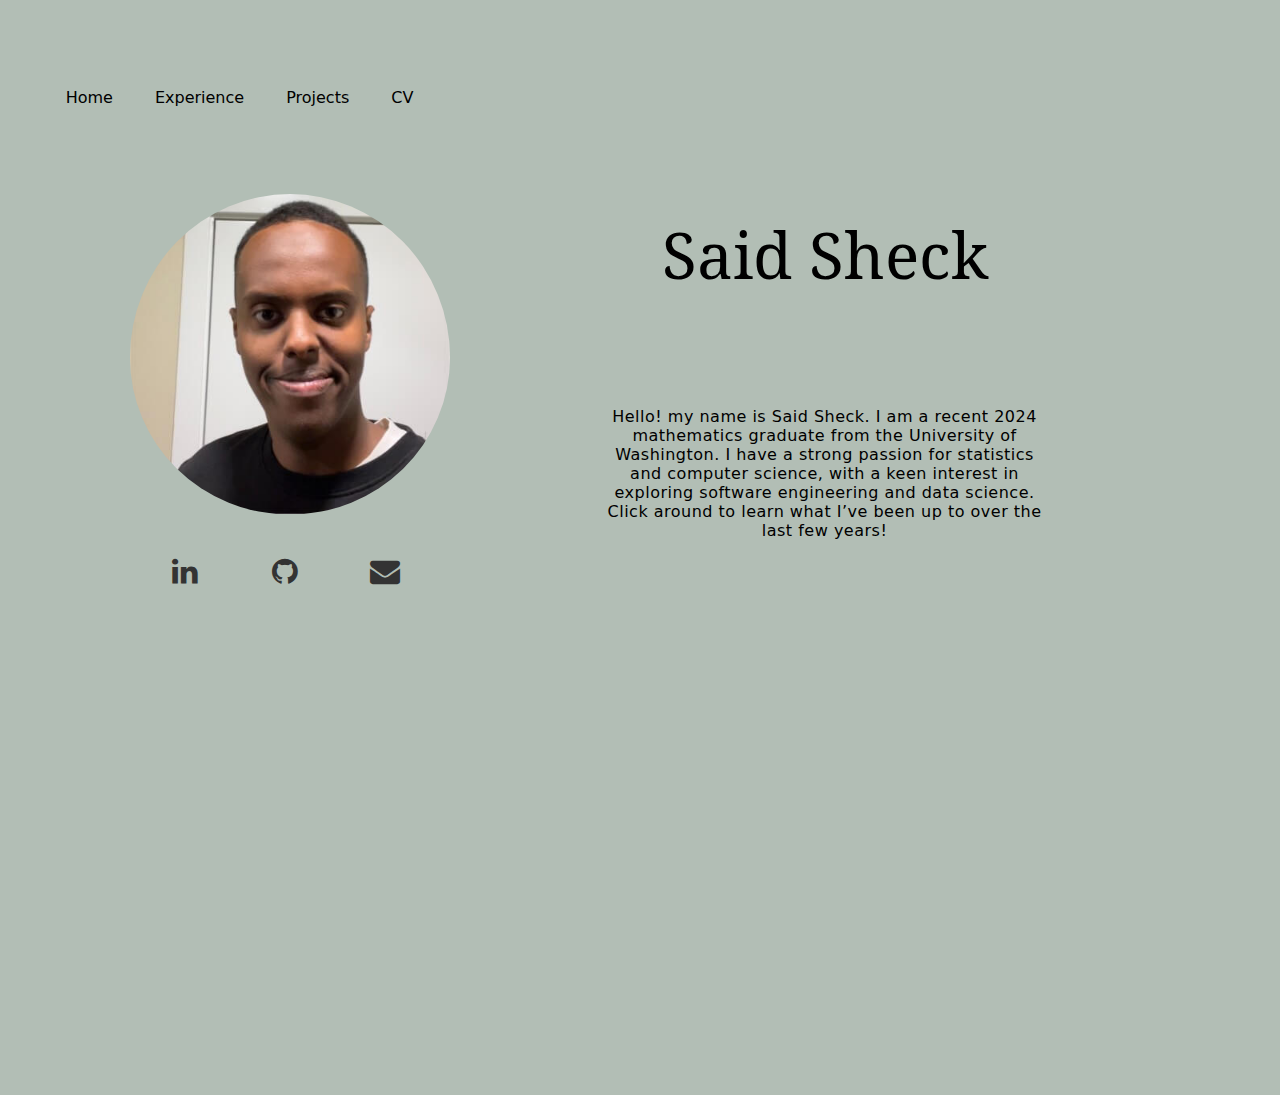
<file: index.html>
<!DOCTYPE html>
<html lang="en">
<head>
    <meta charset="UTF-8">
    <link rel="stylesheet" href="https://cdnjs.cloudflare.com/ajax/libs/font-awesome/4.7.0/css/font-awesome.min.css">
    <title>Home</title>
    <!-- Add links to stylesheets (e.g., CSS files) here -->
    <link rel="stylesheet" href="styles.css">
    <!-- You can also include scripts here, like JavaScript -->
    <link rel="preconnect" href="https://fonts.googleapis.com">
    <link rel="preconnect" href="https://fonts.gstatic.com" crossorigin>
    <link href="https://fonts.googleapis.com/css2?family=Amiri:ital,wght@0,400;0,700;1,400;1,700&family=Koh+Santepheap:wght@100;300;400;700;900&display=swap" rel="stylesheet">
</head>
<body>
    <header>
        <nav>  
            <a href="index.html">Home</a>
            <a href="experience.html">Experience</a>
            <a href="projects.html">Projects</a>
            <a href="files/ResumePostGrad.pdf">CV</a>        
        </nav>
    </header>
    <main id="index-main">
        <section id="face-section">
            <img src="images/saidPic.jpg" alt="Said Sheck">
            <section id="socialmedia-section">
                <a href="https://www.linkedin.com/in/said1210/" class="fa fa-linkedin"></a>
                <a href="https://github.com/said1210UW" class="fa fa-github"></a>
                <a href="mailto:said1210@uw.edu" class="fa fa-resume fa-envelope"></a>
            </section>
        </section>
        <section id="name-section">
            <h1>Said Sheck</h1>
            <h2 class="subtitle">!مرحبا بكم</h2>

            <p>Hello! my name is Said Sheck. I am a recent 2024 mathematics graduate from the University of Washington. 
                I have a strong passion for statistics and computer science, with a keen interest in exploring software engineering and data science.
                Click around to learn what I’ve been up to over the last few years!
            </p>
        </section>
    </main>
</body>
</html>
</file>
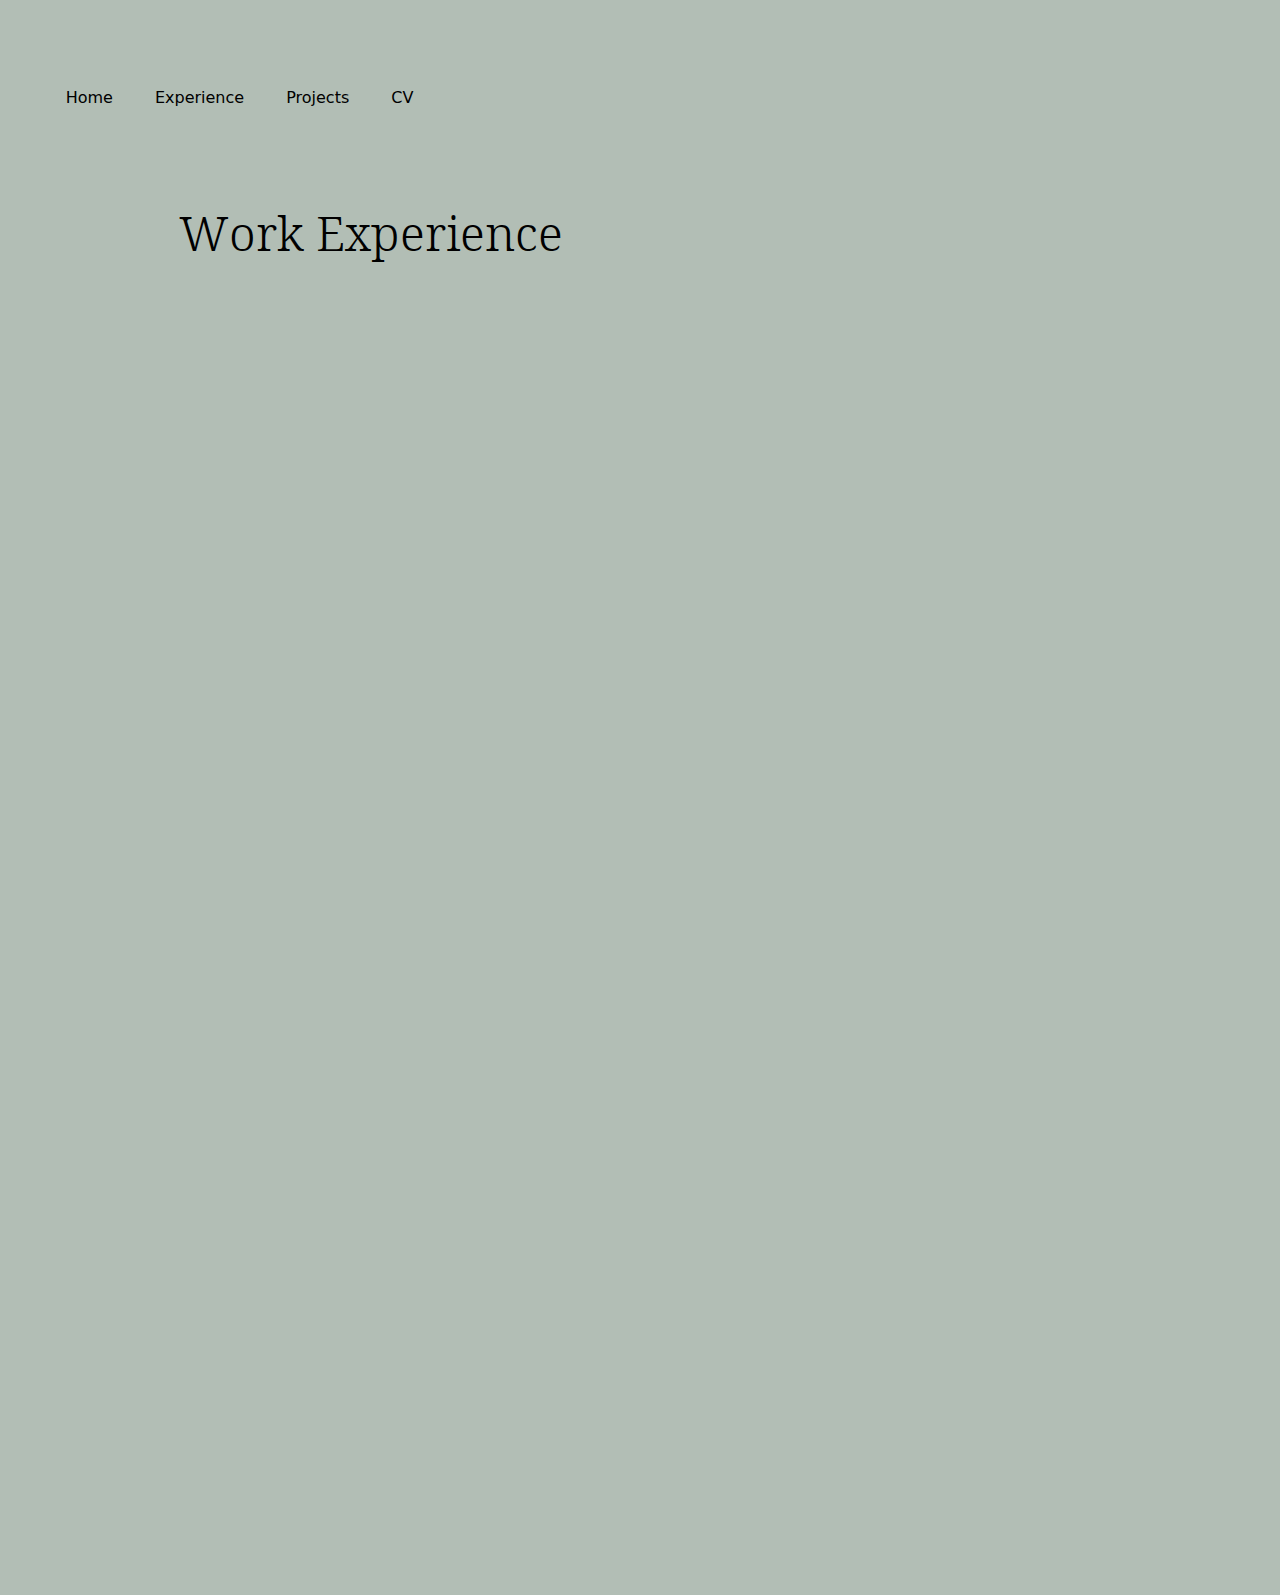
<file: experience.html>
<!DOCTYPE html>
<html lang="en">
<head>
    <meta charset="UTF-8">
    <link rel="stylesheet" href="https://cdnjs.cloudflare.com/ajax/libs/font-awesome/4.7.0/css/font-awesome.min.css">
    <title>Experience</title>
    <!-- Add links to stylesheets (e.g., CSS files) here -->
    <link rel="stylesheet" href="styles.css">
    <!-- You can also include scripts here, like JavaScript -->
    <link rel="preconnect" href="https://fonts.googleapis.com">
    <link rel="preconnect" href="https://fonts.gstatic.com" crossorigin>
    <link href="https://fonts.googleapis.com/css2?family=Amiri:ital,wght@0,400;0,700;1,400;1,700&family=Koh+Santepheap:wght@100;300;400;700;900&display=swap" rel="stylesheet">
</head>
<body>
    <header>
        <nav>  
            <a href="index.html">Home</a>
            <a href="experience.html">Experience</a>
            <a href="projects.html">Projects</a>
            <a href="files/ResumePostGrad.pdf">CV</a>           
        </nav>
    </header>
    <main>
        <section class="experience-container">
            <h1 id="Work-Title">Work Experience</h1>
            <a class="jobs-container" href="https://www.seattlechildrens.org/research/centers-programs/integrative-brain-research/our-labs/tang-lab/">
                <section class="jobs">
                    <h2>Post-Bac Research Intern</h2>
                    <section class="title-container">
                        <h3>Seattle Children's Research Institute Tang Lab</h3>
                        <img src="images/seattleChildrens.jpg" alt="seattleChildrens logo">
                    </section>
                    <section class="accomplishments">
                        <p>Assist Dr. Jonathan Tang’s Research on Early Childhood Psychology by applying computational and statistical methods 
                            to previous research to gain some insight into the subject.
                        </p>
                        <p> We investigate how early life experiences influence brain development, behavior, mental health, 
                            and consciousness by combining techniques from statistics, structural biology, and computer science.
                        </p>
                        <p>We are currently looking to develop a Learning Model which can detect if a protein is "Stable."</p>
                    </section> 
                </section>
            </a>
            <a class="jobs-container" href="https://wxml.math.washington.edu/">
                <section class="jobs">
                    <h2>Student Researcher</h2>
                    <section class="title-container">
                        <h3>Washington Experimental Math Lab (WXML)</h3>
                        <img src="images/wxmllogo.png" alt="WXML logo">
                    </section>
                    <section class="accomplishments">
                        <p>As a researcher, my colleagues and I investigated the Voting Rights Violation 
                        lawsuit filed against Washington State in the aftermath of the 2020 legislative 
                        redistricting process.
                        </p>
                        <p>We employed mathematical concepts such as Markov Chains and Spanning Trees 
                        to generate and establish over 20,000 alternatives maps
                        </p>
                        <p>
                        We created a dataset that overlaps voting results from previous elections and 
                        demographic data using GIS mapping software for over 8000 voting precincts  
                        </p>
                        <p>
                        Finally we employed statistical techniques like ecological inference to establish 
                        if racial vote dilution was committed against the Latino community in the Yakima River Valley Area
                        </p>
                    </section> 
                </section>
            </a>
            
            <a class="jobs-container" href="https://fish.uw.edu/students/student-and-career-opportunities/internships/varanasi-internship/#:~:text=The%20Varanasi%20Quantitative%20Undergraduate%20Summer,the%20UW%20Department%20of%20Mathematics.">
                <section class="jobs">
                    <h2>Research Intern</h2>
                    <section class="title-container">
                        <h3>National Oceaninc and  Atmospheric Administration</h3>
                        <img src="images/noaa.png" alt="NOAA logo">
                    </section>
                    <section class="accomplishments">
                        <p>With help of mentors, we focused on creating user-friendly software applications to enhance accessibility to crucial fisheries management data.
                        </p>
                        <p>
                        This project involved a Data Visualization tool that summarized essential data for each species, providing decisionmakers with key information to support stock assessments and contribute to impactful West Coast groundfish
                        fishery management planning
                        </p>
                        <p>
                        Additionally, we developed a Stock Assessment Prioritization tool to address the challenge of prioritizing over 90 groundfish stocks
                        </p>
                    </section> 
                </section>
            </a>
        </section>
    </main>
</body>
</html>
</file>
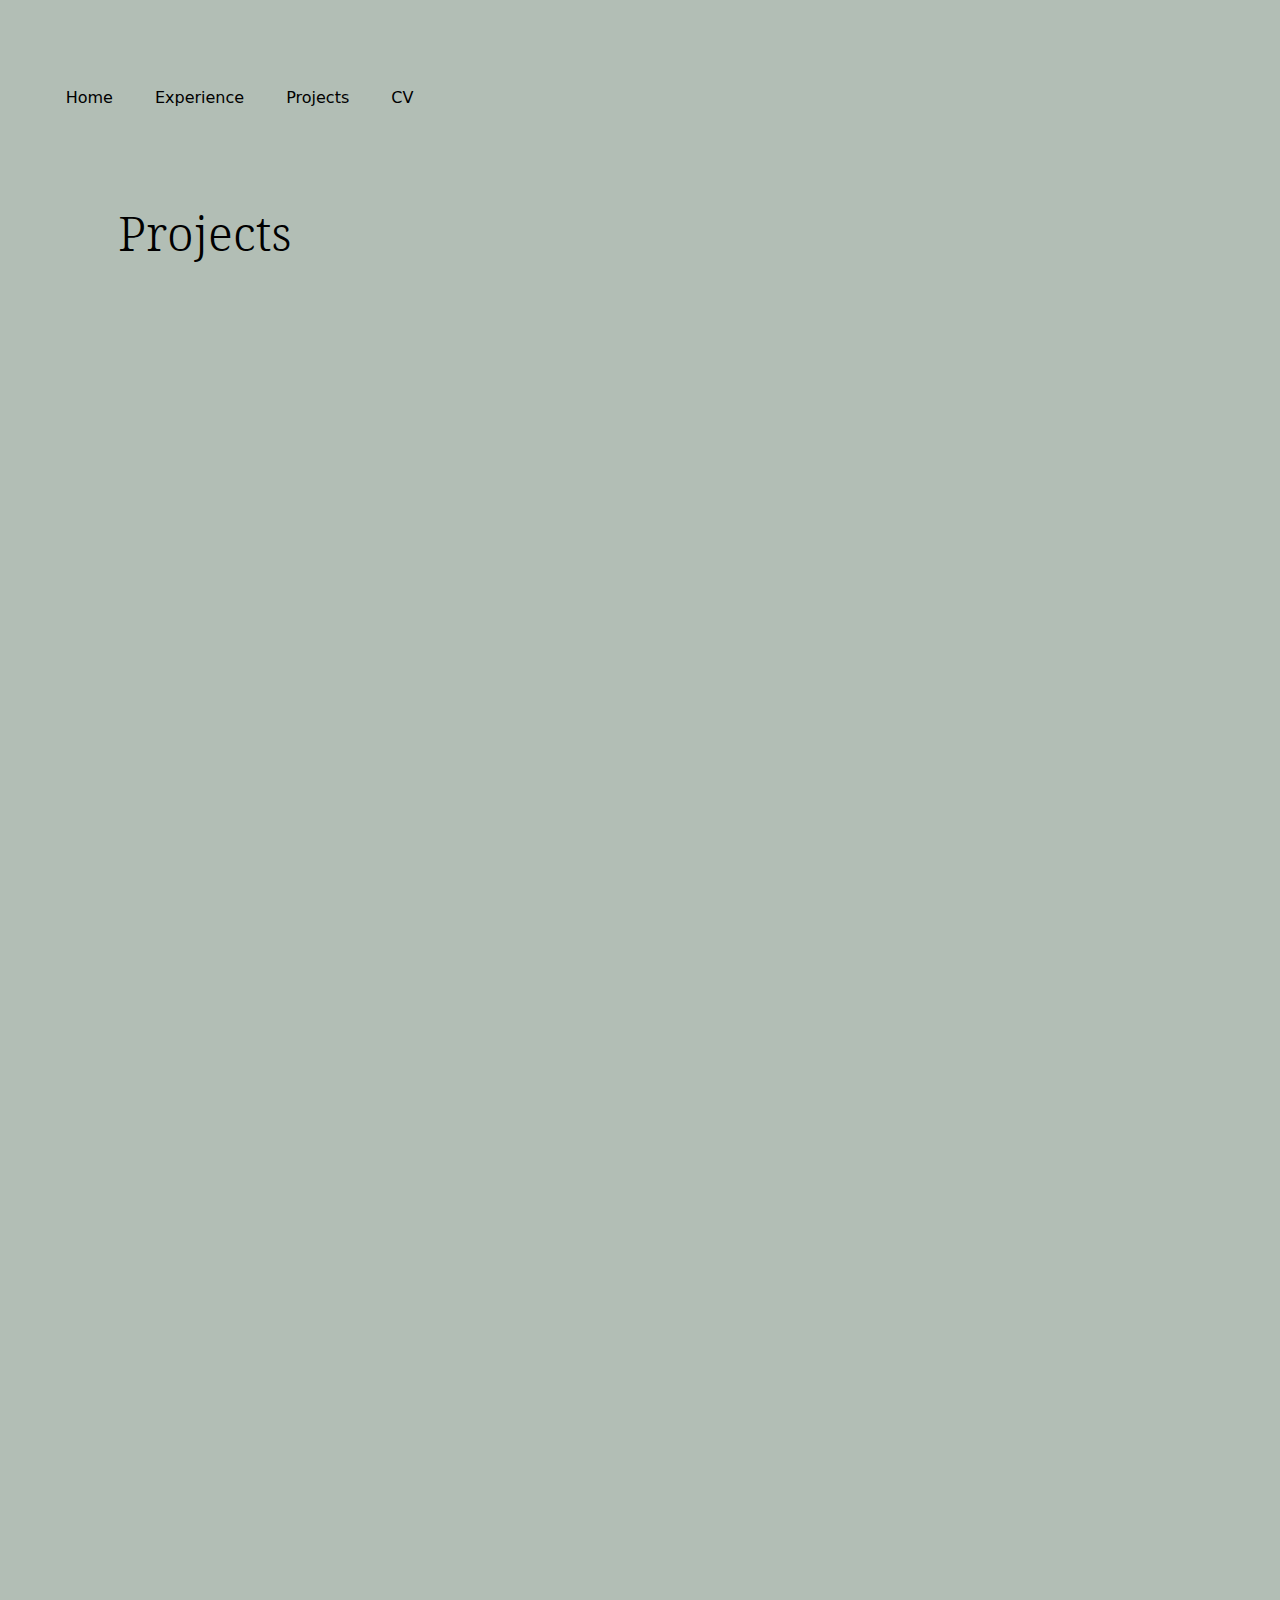
<file: projects.html>
<!DOCTYPE html>
<html lang="en">
<head>
    <meta charset="UTF-8">
    <link rel="stylesheet" href="https://cdnjs.cloudflare.com/ajax/libs/font-awesome/4.7.0/css/font-awesome.min.css">
    <title>Experience</title>
    <!-- Add links to stylesheets (e.g., CSS files) here -->
    <link rel="stylesheet" href="styles.css">
    <!-- You can also include scripts here, like JavaScript -->
    <link rel="preconnect" href="https://fonts.googleapis.com">
    <link rel="preconnect" href="https://fonts.gstatic.com" crossorigin>
    <link href="https://fonts.googleapis.com/css2?family=Amiri:ital,wght@0,400;0,700;1,400;1,700&family=Koh+Santepheap:wght@100;300;400;700;900&display=swap" rel="stylesheet">
</head>
<body>
    <header>
        <nav>  
            <a href="index.html">Home</a>
            <a href="experience.html">Experience</a>
            <a href="projects.html">Projects</a>
            <a href="files/ResumePostGrad.pdf">CV</a>            
        </nav>
    </header>
    <main>
        <section class="experience-container" id="projects-area">
             <h1>Projects</h1> 
             <section class="project-container">
                <a href="https://github.com/said1210UW/WXML-The-Mathematics-of-Gerrymandering">
                <section class="project-card">
                    <section class="info-container">
                    <h2>WXML : Mathematics of Gerrymandering</h2>
                    <p>Winter and Spring 2024 WXML Project</p>
                    </section>
                    <section class="img-container">
                        <img src="images/WXML Research Poster.png" alt="WXML">
                    </section>   
                </section>
                </a>
                <a href="https://fish.uw.edu/students/student-and-career-opportunities/internships/varanasi-internship/#:~:text=The%20Varanasi%20Quantitative%20Undergraduate%20Summer,the%20UW%20Department%20of%20Mathematics.">
                    <section class="project-card">
                        <section class="info-container">
                        <h2>NOAA Research Internship Projects</h2>
                        <p>One of the tools developed during the internship</p>
                        </section>
                        <section class="img-container">
                            <img src="images/NOAA-app.png" alt="NOAA">
                        </section>
                    </section>
                </a>
                <a href="https://github.com/said1210UW/Amazon-Review-Sentiment-Analysis-">
                    <section class="project-card">
                        <section class="info-container">
                        <h2>Amazon Review Sentiment Analysis</h2>
                        <p>Simple Logistic Regression model for Amazon.com products to predict sentiments.</p>
                        </section>
                        <section class="img-container">
                            <img src="images/amazon.PNG" alt="amazon-project">
                        </section>
                    </section>
                </a>
                <a href="https://github.com/said1210UW/Loan-Safety-Decision-Tree">
                    <section class="project-card">
                        <section class="info-container">
                        <h2>Loan Safety Classifcation</h2>
                        <p>A classification model to predict whether or not a loan provided by LendingClub is likely to default</p>
                        </section>
                        <section class="img-container">
                            <img src="images/decisionTree.PNG" alt="decisionTree">
                        </section>
                    </section>
                </a>
                <a href="https://github.com/said1210UW/Currency-Exchange-API">
                    <section class="project-card">
                        <section class="info-container">
                        <h2>Currency Exchange API</h2>
                        <p>A simple rest API along with a front-end</p>
                        </section>
                        <section class="img-container">
                            <img src="images/currency-exchange.png" alt="Currency-Exchange-API">
                        </section>
                    </section>
                </a>
                <a href="https://github.com/said1210UW/Weather-App">
                    <section class="project-card">
                        <section class="info-container">
                        <h2>Weather App</h2>
                        <p>A simple weather app which calls on a weather API</p>
                        </section>
                        <section class="img-container">
                            <img src="images/weather-app.png" alt="Weather App">
                        </section>
                    </section>
                </a>
                 <a href="https://github.com/said1210UW/NoteTakingApp">
                    <section class="project-card">
                        <section class="info-container">
                        <h2>Note Taking App</h2>
                        <p>A Post-it note like note taking app</p>
                        </section>
                        <section class="img-container">
                            <img src="images/noteTakingApp.PNG" alt="Note Taking App">
                        </section>
                    </section>
                </a>
             </section>
        </section> 
    </main>
</body>
</html>
</file>
<file: styles.css>
body {
    background-color: #B2BEB5;
    font-family: System-ui;
    font-style: normal;
    margin: 0;
}

body, header, main, nav,#face-section, #name-section, #socialmedia-section, .experience-container, 
.title-container, .accomplishments-container,
.project-card, .info-container, 
.project-container, .jobs, .project-card, .img-container, .accomplishments, .jobs-container {
    display: flex;
   
}

body, header, #face-section, #name-section, .experience-container, 
.accomplishments-container, .jobs, .info-container, .accomplishments, .jobs-container {
     flex-direction: column;
}

body, header, nav, #face-section, .jobs, .project-card, 
#projects-area h1, #projects-area a, .experience-container h1 {
    padding: 2%;
}

header {
    padding-left: 0%;
}

main {
    height: 100vh;
}

main, .img-container, .info-container {
    justify-content: center;
}

main, #projects-area {
    width: 100%;
}

main, .project-container {
    flex-wrap: wrap;
}

#index-main {
   align-content: start; 
}

h1 {
    font-family: 'Koh Santepheap', sans-serif;
    font-size: 4em;
    margin-bottom: 0;
    
}

h1, h2, #name-section > p, #face-section {
    text-align: center;
}

h1, .subtitle {
    font-weight: 400;
}

nav {
    justify-content: flex-start;
}

a, #socialmedia-section a {
    text-decoration: none;
}

nav a {
    color: black;
    padding: 14px 16px;
    
}

nav a, #socialmedia-section a {
    margin-right: 10px;
}

nav a:hover, #socialmedia-section a:hover {
    background-color: rgb(8, 1, 1);
    color: #B2BEB5;
}

nav a:hover, .jobs, .project-card{
    border-radius: 20px;
}

#socialmedia-section a:hover {
    height: 40px;
    width: 40px;
    border-radius: 5px;
    box-shadow:
    0 4px 8px 0 rgba(0, 0, 0, 0.2),
    0 6px 20px 0 rgba(0, 0, 0, 0.19);

}

#name-section > p {
    max-width: 700px;
    font-size: 1em;
    margin: 0 auto;
    letter-spacing: 0.5px;
    width: 65%;
}

#face-section img {
    max-width: 100%;
    height: auto;
    
}

#face-section img, .title-container > img {
    border-radius: 50%;
}

#socialmedia-section, .experience-container h1 {
     font-size: 2em;
}

#socialmedia-section a {
    padding: 20px;
    font-size: 30px;
    width: 1em;
    height: 1em;
    margin-top: 0.5em;
    border-radius: 40%;

}

@media (max-width: 768px) {
    body, header {
        padding: 5%;
    }

    h1 {
        font-size: 2.5em;
    }

    #name-section > p {
        width: 90%;
    }
}

#face-section img {
    width: 20em;  /* Set width to 20em */
    height: 20em; /* Set height to 20em */
    padding-bottom: 2%;
}

#socialmedia-section {
    justify-content: space-evenly;
    width: 10em;
}

h2, .experience-container h1, #projects-area h1, .experience-container h1 { 
    font-weight: 300;
}

.subtitle {
    font-family:"amiri";
    color: hsl(0 0% 0% / 0.7);
    font-size: 2rem;
    opacity: 0;
    transform: translateY(3rem);
    animation: fadeInUp 2s ease forwards;
}

@keyframes typewriter {
  to {
    left: 100%;
  }
}

@keyframes fadeInUp {
  to {
    opacity: 1;
    transform: translateY(0);
  }
}

.experience-container {
    width: 75%;
}

.experience-container, #projects-area {
    margin-right: auto;
}

.project-container {
    align-items: center;
    justify-content: space-evenly;
}

.project-card, .jobs {
    transition: transform 0.3s ease;
}

.project-card:hover, .jobs:hover {
    transform: scale(1.05);
}

.jobs {
    max-width: 90em;
}

.jobs h2, .experience-container h1 { 
    text-align: left;
}

.jobs, .project-card {
    background-color: #e5e4e2;  
    margin-bottom: 2%;
}

.jobs, .project-card, #socialmedia-section a{
    color: #333;
}  

.jobs:hover, .project-card:hover {
    box-shadow:
    0 4px 8px 0 rgba(0, 0, 0, 0.2),
    0 6px 20px 0 rgba(0, 0, 0, 0.19);
    
}

.jobs:hover, .project-card:hover, nav a:hover, #socialmedia-section a:hover {
    transition-duration: 350ms;

}

.jobs:hover, .project-card:hover, nav a:hover, #socialmedia-section a:hover {
    transition-property: all;
}

.jobs h2 {
    font-size: 300;
}

.jobs h3 {
    font-weight: 600;
    font-style: normal;
}

.title-container, .project-card {
    justify-content: space-between;
}

.title-container > img {
    width: 5em;
    height: 5em;
}

.project-card  img {
    width: 30em;
    height: 25em;
}

.img-container {
    padding: 2.5%;
    background-color: #6e6e6e;
    border-radius: 10px;
}

.info-container, .img-container, #face-section {
    align-items: center;
}

.info-container > p {
    max-width: 10em;
    padding-left: 10%;
}

.project-card {
    width: 50em;
}

#projects-area, .experience-container{
    margin-left: auto;
}

#projects-area h1 {
    padding-left: 7.5%;
}

#projects-area h1, .experience-container h1 {
     padding-top: 0%;
}

.experience-container h1 {
    padding-left: 3%;
}

#projects-area h1, .experience-container h1 {
    font-size: 3em;
}

.accomplishments {
    max-width: 65em;
    list-style-type: '- ';
}

#Work-Title {
    padding-left: 0%;
}

.jobs, .project-card {
    opacity: 0; /* Initially hidden */
    transform: translateY(20px); /* Slightly move down */
    animation: fadeIn 0.8s ease-in-out forwards;
}

@keyframes fadeIn {
    from {
        opacity: 0;
        transform: translateY(20px);
    }
    to {
        opacity: 1;
        transform: translateY(0);
    }
}
</file>
